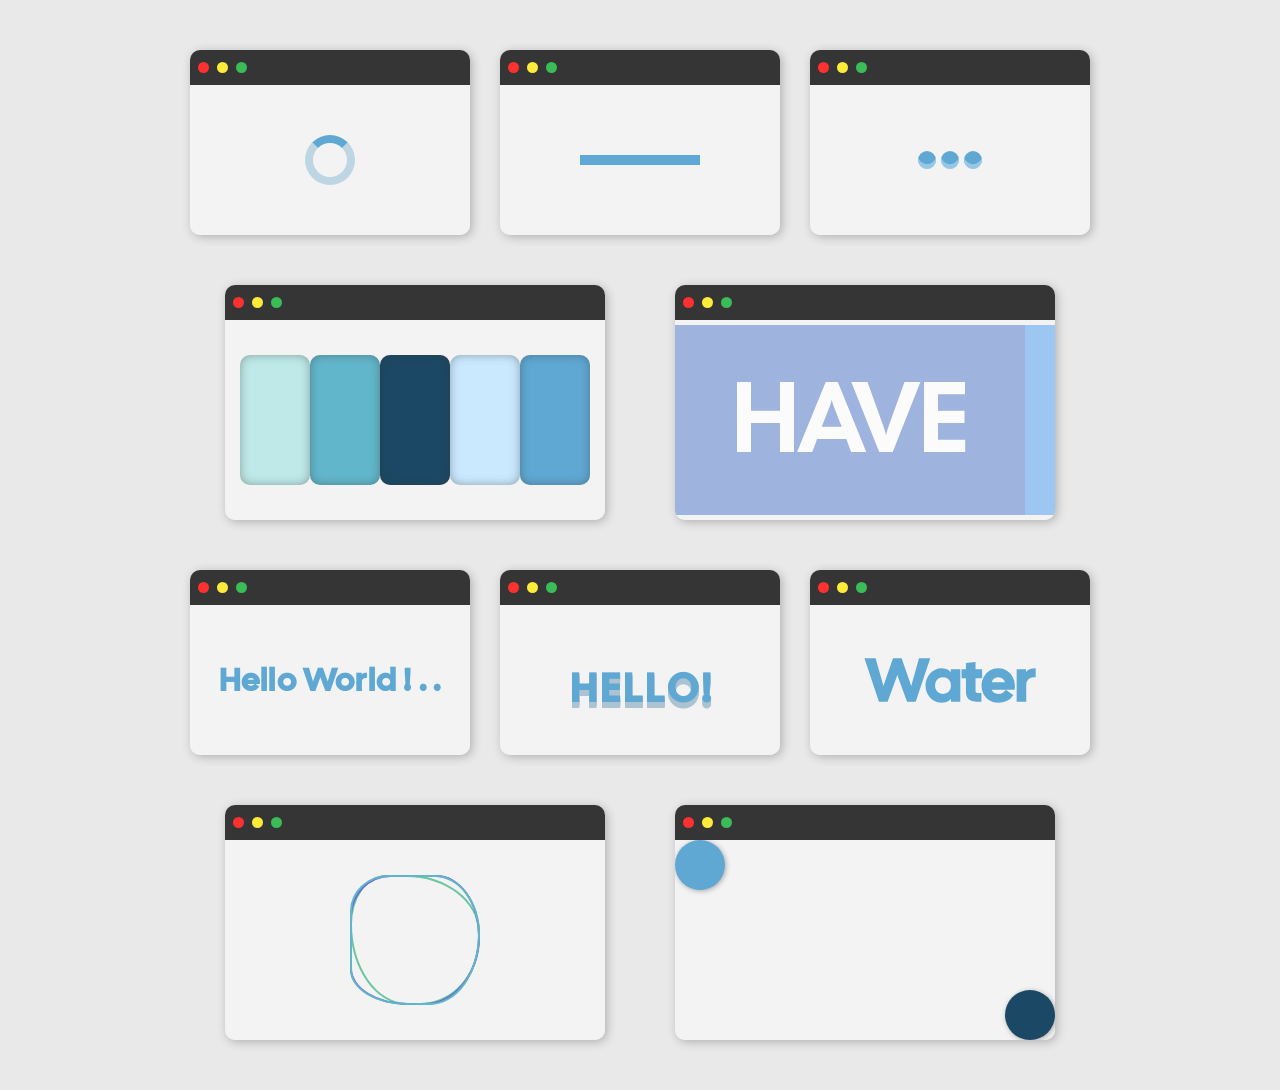
<file: index.html>
<!DOCTYPE html>
<html lang="en">
<head>
    <meta charset="UTF-8">
    <meta name="viewport" content="width=device-width, initial-scale=1.0">
    <link rel="stylesheet" href="cssAnimation.css">
    <title>CSS Animation 練習</title>
</head>
<body>
    <div class="wrap">
        <!-- 第一排-A區 -->
        <div class="area-A">
            <div class="area">
                <ul class="item-area-top">
                    <li class="dot-red"></li>
                    <li class="dot-yellow"></li>
                    <li class="dot-green"></li>
                </ul>
                <div class="item-area">
                    <div class="loading-circle"></div>
                </div>
            </div>

            <div class="area">
                <ul class="item-area-top">
                    <li class="dot-red"></li>
                    <li class="dot-yellow"></li>
                    <li class="dot-green"></li>
                </ul>
                <div class="item-area">
                    <div class="loading-line">
                        <div class="loading-line-content"></div>
                    </div>
                </div>
            </div>

            <div class="area">
                <ul class="item-area-top">
                    <li class="dot-red"></li>
                    <li class="dot-yellow"></li>
                    <li class="dot-green"></li>
                </ul>
                <div class="item-area">
                    <div class="loading-dot">
                        <div></div>
                        <div></div>
                        <div></div>
                    </div>
                </div>
            </div>
        </div>

        <!-- 第二排-B區 -->
        <div class="area-B">
            <div class="area">
                <ul class="item-area-top-two">
                    <li class="dot-red"></li>
                    <li class="dot-yellow"></li>
                    <li class="dot-green"></li>
                </ul>
                <div class="item-area-two">
                    <div class="box-hover">
                        <div></div>
                        <div></div>
                        <div></div>
                        <div></div>
                        <div></div>
                    </div>
                </div>
            </div>

            <div class="area">
                <ul class="item-area-top-two">
                    <li class="dot-red"></li>
                    <li class="dot-yellow"></li>
                    <li class="dot-green"></li>
                </ul>
                <div class="item-area-two">
                    <ul class="scroll">
                        <li>HAVE</li>
                        <li>A</li>
                        <li>NICE</li>
                        <li>DAY</li>
                    </ul>
                </div>
            </div>
        </div>

        <!-- 第三排 - C區 -->
        <div class="area-C">
            <div class="area">
                <ul class="item-area-top">
                    <li class="dot-red"></li>
                    <li class="dot-yellow"></li>
                    <li class="dot-green"></li>
                </ul>
                <div class="item-area">
                    <h1 class="typing">Hello World ! . .</h1>
                </div>
            </div>

            <div class="area">
                <ul class="item-area-top">
                    <li class="dot-red"></li>
                    <li class="dot-yellow"></li>
                    <li class="dot-green"></li>
                </ul>
                <div class="item-area">
                    <h1 class="word-jump">
                        <span>H</span>
                        <span>E</span>
                        <span>L</span>
                        <span>L</span>
                        <span>O</span>
                        <span>!</span>
                    </h1>
                </div>
            </div>

            <div class="area">
                <ul class="item-area-top">
                    <li class="dot-red"></li>
                    <li class="dot-yellow"></li>
                    <li class="dot-green"></li>
                </ul>
                <div class="item-area wave">
                    <h1>Water</h1>
                    <h1>Water</h1>
                </div>
            </div>
        </div>

        <!-- 第四排 - D區 -->
        <div class="area-D">
            <div class="area">
                <ul class="item-area-top-two">
                    <li class="dot-red"></li>
                    <li class="dot-yellow"></li>
                    <li class="dot-green"></li>
                </ul>
                <div class="item-area-two">
                    <ul class="line">
                        <li></li>
                        <li></li>
                        <li></li>

                    </ul>
                </div>
            </div>

            <div class="area">
                <ul class="item-area-top-two">
                    <li class="dot-red"></li>
                    <li class="dot-yellow"></li>
                    <li class="dot-green"></li>
                </ul>
                <div class="item-area-two drip-container">
                    <div class="ball-a"></div>
                    <div class="ball-b"></div>
                </div>
            </div>

        </div>
    </div>
    

    <script src="cssAnimation.js"></script>
</body>
</html>
</file>
<file: cssAnimation.css>
@import url('https://fonts.googleapis.com/css2?family=Lato:ital,wght@0,100;0,300;0,400;0,700;0,900;1,100;1,300;1,400;1,700;1,900&family=National+Park:wght@200..800&family=Noto+Sans:ital,wght@0,100..900;1,100..900&family=Open+Sans:ital,wght@0,300..800;1,300..800&family=Poetsen+One&family=Tourney:ital,wght@0,100..900;1,100..900&family=Ubuntu:ital,wght@0,300;0,400;0,500;0,700;1,300;1,400;1,500;1,700&display=swap');

@import url('https://fonts.googleapis.com/css2?family=Cal+Sans&family=Lato:ital,wght@0,100;0,300;0,400;0,700;0,900;1,100;1,300;1,400;1,700;1,900&family=National+Park:wght@200..800&family=Noto+Sans:ital,wght@0,100..900;1,100..900&family=Open+Sans:ital,wght@0,300..800;1,300..800&family=Poetsen+One&family=Tourney:ital,wght@0,100..900;1,100..900&family=Ubuntu:ital,wght@0,300;0,400;0,500;0,700;1,300;1,400;1,500;1,700&display=swap');

@import url('https://fonts.googleapis.com/css2?family=Cal+Sans&family=Lato:ital,wght@0,100;0,300;0,400;0,700;0,900;1,100;1,300;1,400;1,700;1,900&family=National+Park:wght@200..800&family=Noto+Sans:ital,wght@0,100..900;1,100..900&family=Open+Sans:ital,wght@0,300..800;1,300..800&family=Poetsen+One&family=Tourney:ital,wght@0,100..900;1,100..900&family=Ubuntu:ital,wght@0,300;0,400;0,500;0,700;1,300;1,400;1,500;1,700&display=swap');

html, body, div, span, applet, object, iframe,
h1, h2, h3, h4, h5, h6, p, blockquote, pre,
a, abbr, acronym, address, big, cite, code,
del, dfn, em, img, ins, kbd, q, s, samp,
small, strike, strong, sub, sup, tt, var,
b, u, i, center,
dl, dt, dd, ol, ul, li,
fieldset, form, label, legend,
table, caption, tbody, tfoot, thead, tr, th, td,
article, aside, canvas, details, embed,
figure, figcaption, footer, header, hgroup,
menu, nav, output, ruby, section, summary,
time, mark, audio, video {
    margin: 0;
    padding: 0;
    border: 0;
    font-size: 100%;
    font: inherit;
    vertical-align: baseline;
}

article, aside, details, figcaption, figure,
footer, header, hgroup, menu, nav, section {
    display: block;
}

table {
    border-collapse: collapse;
    border-spacing: 0;
}

* {
    box-sizing: border-box;
}


/* ----------------------------------- */

body{
    background-color:#e9e9e9;
    /* font-family: "Poetsen One" , sans-serif; */
    /* font-family: "Lato" , sans-serif; */
    font-family: "Cal Sans" , sans-serif;
}
    

.dot-red{
    background-color: #ff3030;
}

.dot-yellow{
    background-color: #ffeb39;
}

.dot-green{
    background-color: #3abd57;
}

.bg-blue{
    background-color: #1b4965 !important;
}

.area-A{
    max-width: 900px;
    margin: 50px auto;
    display: flex;
    justify-content: space-between;
    align-items: center; 
} 


.area-C{
    max-width: 900px;
    margin: 50px auto;
    display: flex;
    justify-content: space-between;
    align-items: center; 
}

.area-B , .area-D{
    max-width: 900px;
    margin: 50px auto;
    display: flex;
    justify-content: space-around;
    align-items: center; 
}

.area{
    box-shadow: 2px 2px 10px #35353550;
    border-radius: 10px;
}

.item-area{
    width: 280px;
    height: 150px;
    background-color: #f3f3f3;
    display: flex;
    justify-content: center;
    align-items: center;
    border-radius: 0 0 10px 10px;
}

.item-area-top{
    height: 35px;
    background-color: #353535;
    display: flex;
    align-items: center;
    border-radius: 10px 10px 0 0;
}

.item-area-top li, .item-area-top-big li{
    width: 11px;
    height: 11px;
    list-style: none;
    margin-left: 8px;
    border-radius: 50%;
}

.item-area-top-big{
    height: 35px;
    background-color: #353535;
    display: flex;
    align-items: center;
    border-radius: 10px 10px 0 0;
}

.item-area-big{
    height: 250px;
    background-color: #f3f3f3;
    display: flex;
    justify-content: center;
    align-items: center;
    border-radius: 0 0 10px 10px;
}
.item-area-top-two{
    height: 35px;
    background-color: #353535;
    display: flex;
    align-items: center;
    border-radius: 10px 10px 0 0;
}


.item-area-top-two li, .item-area-top-two li{
    width: 11px;
    height: 11px;
    list-style: none;
    margin-left: 8px;
    border-radius: 50%;
}

.item-area-two{
    width: 380px;
    height: 200px;
    background-color: #f3f3f3;
    display: flex;
    justify-content: center;
    align-items: center;
    border-radius: 0 0 10px 10px;
    overflow: hidden;
    position: relative;
}



/* -----------------圓圈-------------------- */ 

.loading-circle{
    width: 50px;
    height: 50px;
    border: 8px solid #9fc4daa2;
    border-top: 8px solid #5fa8d3;
    border-radius: 50%;
    animation: loading-circle-anim 0.7s linear infinite;

}

@keyframes loading-circle-anim{
    100%{
        transform: rotate(360deg);
    }
}

/* ------------------一條線------------------- */

.loading-line{
    width: 120px;
    height: 10px;
    background-color: #9fc4daa2;;

}

.loading-line-content{
    height: 10px;
    background-color: #5fa8d3;
    animation: loading-line-anim 2.5s linear infinite;
}

@keyframes loading-line-anim{
    0%{
        width: 0px; 
    }
    100%{
        width: 120px; 
    }
}

/* ------------------字樣------------------- */

.loading-dot{
    display: flex;
    gap: 5px;
}

.loading-dot div{
    width: 18px;
    height: 18px;
    background-color: #5fa8d3;
    border-radius: 50%;
    box-shadow: 0 -0.3rem #cbe4f785 inset;
    animation: loading-dot-anim 0.8s ease-in-out infinite;
}

.loading-dot div:nth-child(1){
    animation-delay: 0;
}

.loading-dot div:nth-child(2){
    animation-delay: 0.2s;
}

.loading-dot div:nth-child(3){
    animation-delay: 0.4s;
}

@keyframes loading-dot-anim{
    0%{
        transform: translateY(0);
    }
    50%{
        transform: translateY(0.8rem);
    }
    100%{
        transform: translateY(0);
    }
}


/* ------------------box-hover------------------- */

.box-hover{
    display: flex;
    justify-content: center;
    margin: 0 auto;
    padding: 0 70px;
}

.box-hover div{
    width:70px;
    height: 130px;
    border-radius: 10px;
    box-shadow: 0px 0px 10px #35353567  inset;
    transition: all 0.3s ease-in-out;
    cursor: pointer;
    flex: 1;
  
}

.box-hover div img{
    display: block;
    width: 100% ;
}

.box-hover div:hover{
    flex:3;
}

.box-hover div:nth-child(1){
    background-color: #bee9e8;
}
.box-hover div:nth-child(2){
    background-color: #62b6cb;
}
.box-hover div:nth-child(3){
    background-color: #1b4965;
}
.box-hover div:nth-child(4){
    background-color: #cae9ff;
}
.box-hover div:nth-child(5){
    background-color: #5fa8d3;
}


/* ------------------scroll-snap------------------- */



.scroll{
    display: flex;
    scroll-snap-type: x mandatory;
    overflow-x: auto;  

}

.scroll li{
    width: 350px;
    height: 190px;
    list-style: none;
    scroll-snap-align: start;
    flex-shrink: 0;
    text-align: center;
    padding: 27px;
    font-size: 100px;
    color: #FBFBFB;

}

.scroll li:nth-child(1){
    background-color: #9FB3Df;
}
.scroll li:nth-child(2){
    background-color: #9EC6F3;
}

.scroll li:nth-child(3){
    background-color: #BDDDE4;
}

.scroll li:nth-child(4){
    background-color: #f3dfb8;
}




/* ------------------typing------------------- */

.typing{
    font-size: 32px;
    color: #5fa8d3;
    font-weight: 600;
    letter-spacing: 1.2px;
    width: 20ch;
    text-wrap: nowrap;
    overflow: hidden;
    text-align: center;
    animation: typing 2s steps(20) infinite alternate-reverse;
}

@keyframes typing{
    from{
        width: 0ch;
    }
}



/* ------------------word-jump------------------- */

.word-jump span{
    position: relative;
    top:8px;
    color: #5fa8d3;
    font-size:40px;
    font-weight: 900;
    text-shadow: 
    0 1px 0 #acc3d1, 
    0 2px 0 #acc3d1, 
    0 3px 0 #acc3d1, 
    0 4px 0 #acc3d1,
    0 5px 0 #acc3d1,
    0 6px 0 #acc3d1;
    animation: jump 0.4s ease infinite alternate;
}

.word-jump span:nth-child(2){
    animation-delay: 0.1s;
}
.word-jump span:nth-child(3){
    animation-delay: 0.2s;
}
.word-jump span:nth-child(4){
    animation-delay: 0.3s;
}
.word-jump span:nth-child(5){
    animation-delay: 0.4s;
}
.word-jump span:nth-child(6){
    animation-delay: 0.5s;
}

@keyframes jump{
    100%{
        top:-8px;
        text-shadow: 
        0 1px 0 #acc3d1,
        0 2px 0 #acc3d1, 
        0 3px 0 #acc3d1, 
        0 23px 10px #7a96a84b;

    }
}

/* ------------------wave------------------ */


.wave{
    position: relative;
}

.wave h1{
    position: absolute;
    color:#5fa8d3 ;
    font-size: 60px;
}

.wave h1:nth-child(1){
    color:transparent;
    -webkit-text-stroke:1.5px #5fa8d3;
}

.wave h1:nth-child(2){
    color:#5fa8d3;
    animation: wave 3s ease-in-out infinite;
}

@keyframes wave{
    0%,100%{
        clip-path: polygon(0 45%, 17% 40%, 34% 45%, 51% 56%, 67% 64%, 85% 62%, 100% 54%, 100% 100%, 0% 99%);
    }50%{
        clip-path: polygon(0 61%, 14% 66%, 29% 66%, 47% 60%, 63% 48%, 83% 41%, 100% 42%, 100% 100%, 0% 99%);
    }
}


/* ------------------play------------------ */

.line{
    position: relative;
    display: flex;
    justify-content: center;
    align-items: center;
}

.line li{
    width: 130px;
    height: 130px;
    list-style: none;
    position: absolute;

}

.line li:nth-child(1){
    border-radius: 30% 62% 50% 48% / 41% 48% 56% 68% ;
    border: 2px solid #6cc7a1;
    animation: line 6s linear infinite;
}

.line li:nth-child(2){
    border-radius: 41% 44% 56% 59% / 42% 62% 70% 37% ;
    border: 2px solid #6967d7;
    animation: line 4s linear infinite;

}

.line li:nth-child(3){
    border-radius: 41% 48% 53% 60% / 38% 62% 75% 37% ;
    border: 2px solid #62b6cb;
    animation: line2 10s linear infinite;

}

@keyframes line{
    0%{
        transform: rotate(0deg);
    }
    100%{
        transform: rotate(360deg);
    }
}

@keyframes line2{
    0%{
        transform: rotate(360deg);
    }
    100%{
        transform: rotate(0deg);
    }
}


/* ------------------drip------------------ */


.ball-a{
    position: absolute;
    top: 0;
    left: 0;
    width: 50px;
    height: 50px;
    background-color: #5fa8d3;
    border-radius: 50%;
    animation: ball1 2.5s infinite linear alternate , ball2 1.4s infinite linear alternate ;
    box-shadow: 1px 1px 5px #35353565;
}

.ball-b{
    position: absolute;
    bottom: 0;
    right:0 ;
    width: 50px;
    height: 50px;
    background-color: #1b4965;
    border-radius: 50%;
    animation: ball3 1.9s infinite linear alternate , ball4 2.4s infinite linear alternate ;
    box-shadow: 1px 1px 5px #35353565;


}


@keyframes ball1 {
    from { left: 0; }
    to { left: 330px; } 
}

@keyframes ball2 {
    from { top: 0; }
    to { top: 150px; } 
}

@keyframes ball3 {
    from { right: 0; }
    to { right: 330px; } 
}

@keyframes ball4 {
    from { bottom: 0; }
    to { bottom: 150px; } 
}
</file>
